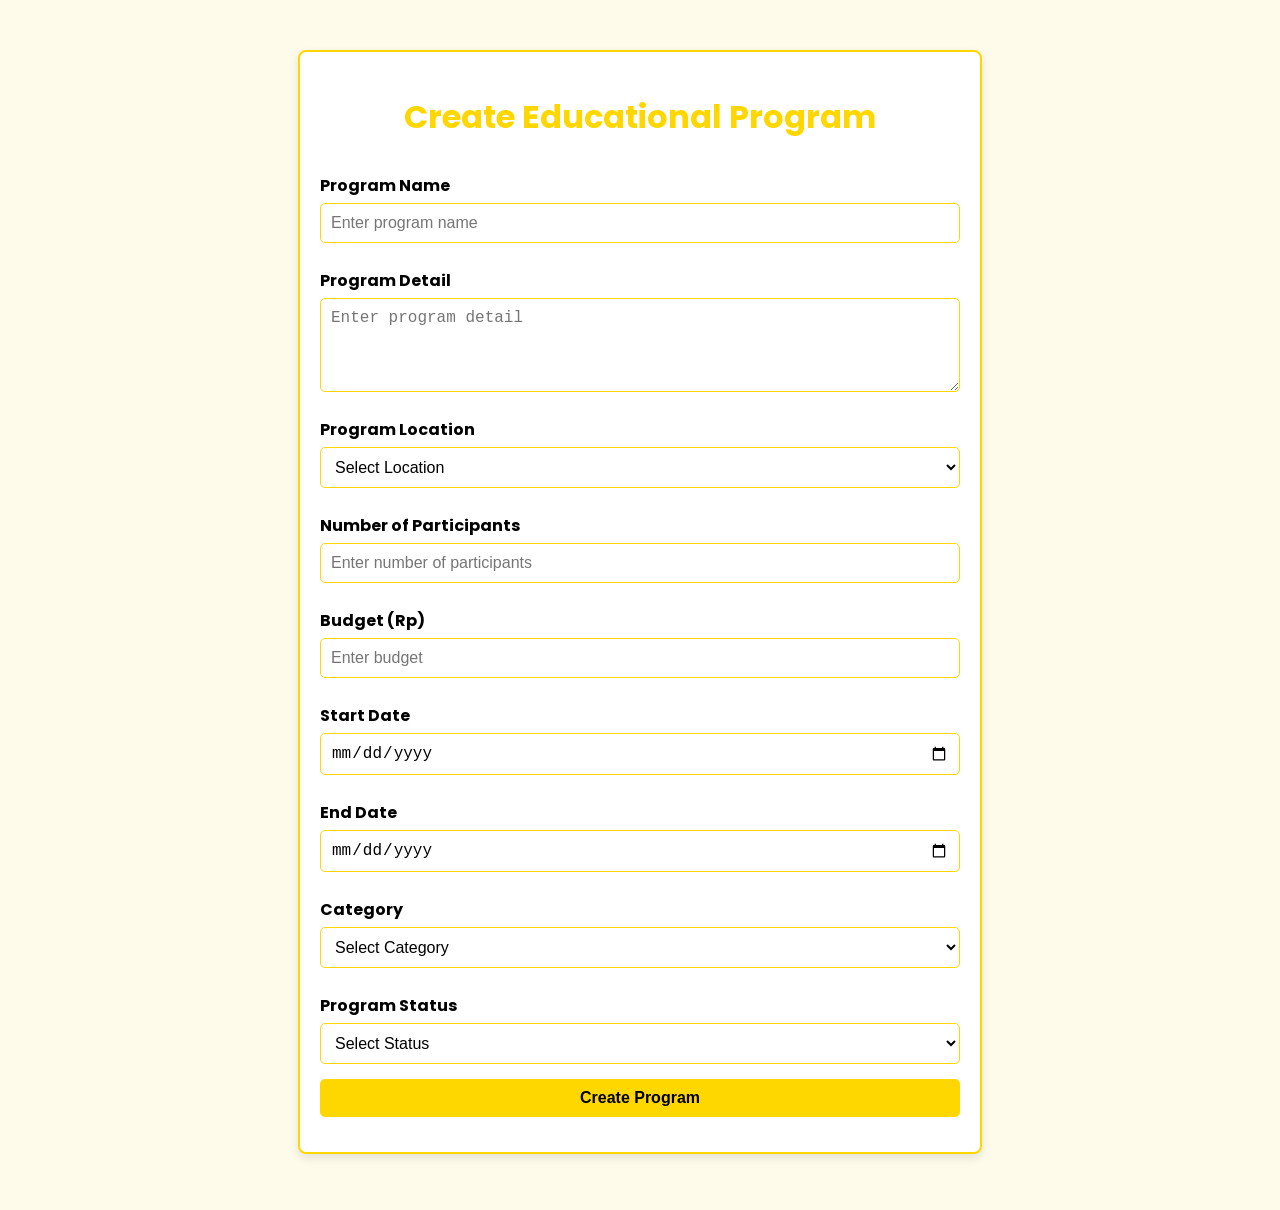
<file: templates/Create_Program.html>
<!DOCTYPE html>
<html lang="en">
<head>
    <meta charset="UTF-8">
    <meta name="viewport" content="width=device-width, initial-scale=1.0">
    <title>Create Educational Program</title>
    <link href="https://fonts.googleapis.com/css2?family=Poppins:wght@400;600&display=swap" rel="stylesheet">
    <style>
        body {
            font-family: 'Poppins', sans-serif;
            background-color: #fffbea; /* Kuning pucat */
            margin: 0;
            padding: 0;
            color: #000; /* Hitam */
        }
        .container {
            width: 50%;
            margin: 50px auto;
            background: #fff;
            padding: 20px;
            border-radius: 8px;
            box-shadow: 0 4px 10px rgba(0, 0, 0, 0.1);
            border: 2px solid #ffd700; /* Kuning emas */
        }
        h1 {
            text-align: center;
            color: #ffd700; /* Kuning emas */
        }
        form {
            display: flex;
            flex-direction: column;
        }
        label {
            margin: 10px 0 5px;
            font-weight: bold;
            color: #000;
        }
        input, select, textarea, button {
            padding: 10px;
            margin-bottom: 15px;
            border: 1px solid #ffd700;
            border-radius: 5px;
            font-size: 16px;
            background-color: #fff;
            color: #000;
        }
        input:focus, select:focus, textarea:focus {
            border-color: #ffd700;
            outline: none;
        }
        button {
            background-color: #ffd700; /* Kuning emas */
            color: #000; /* Hitam */
            border: none;
            cursor: pointer;
            font-weight: bold;
            transition: background-color 0.3s;
        }
        button:hover {
            background-color: #e0be00; /* Kuning tua */
        }
    </style>
</head>
<body>
    <div class="container">
        <h1>Create Educational Program</h1>

        <!-- Create Form -->
        <form id="createForm" action="/create_program" method="POST" onsubmit="return confirm('Are you sure you want to create this program?');">
            <label for="programName">Program Name</label>
            <input type="text" id="programName" name="programName" placeholder="Enter program name" required>

            <label for="detail">Program Detail</label>
            <textarea id="detail" name="detail" rows="4" placeholder="Enter program detail" required></textarea>

            <label for="location">Program Location</label>
            <select id="location" name="location" required>
                <option value="">Select Location</option>
                <option value="Jakarta">Jakarta</option>
                <option value="Surabaya">Surabaya</option>
                <option value="Bandung">Bandung</option>
                <option value="Yogyakarta">Yogyakarta</option>
                <option value="Semarang">Semarang</option>
                <option value="Medan">Medan</option>
                <option value="Makassar">Makassar</option>
                <option value="Denpasar">Denpasar</option>
                <option value="Balikpapan">Balikpapan</option>
                <option value="Palembang">Palembang</option>
            </select>

            <label for="participants">Number of Participants</label>
            <input type="number" id="participants" name="participants" min="1" placeholder="Enter number of participants" required>

            <label for="budget">Budget (Rp)</label>
            <input type="number" id="budget" name="budget" min="1" placeholder="Enter budget" required>

            <label for="startDate">Start Date</label>
            <input type="date" id="startDate" name="startDate" required>

            <label for="endDate">End Date</label>
            <input type="date" id="endDate" name="endDate" required>

            <label for="category">Category</label>
            <select id="category" name="category" required>
                <option value="">Select Category</option>
                <option value="TK">TK</option>
                <option value="SD">SD</option>
                <option value="SMP">SMP</option>
                <option value="SMA">SMA</option>
                <option value="SMK">SMK</option>
                <option value="Perguruan Tinggi">Perguruan Tinggi</option>
                <option value="Umum">Umum</option>
            </select>

            <label for="status">Program Status</label>
            <select id="status" name="status" required>
                <option value="">Select Status</option>
                <option value="Ongoing">Ongoing</option>
                <option value="Completed">Completed</option>
                <option value="Cancelled">Cancelled</option>
                <option value="Coming Soon">Coming Soon</option>
            </select>

            <button type="submit" id="createButton">Create Program</button>
        </form>
    </div>
</body>
</html>
</file>
